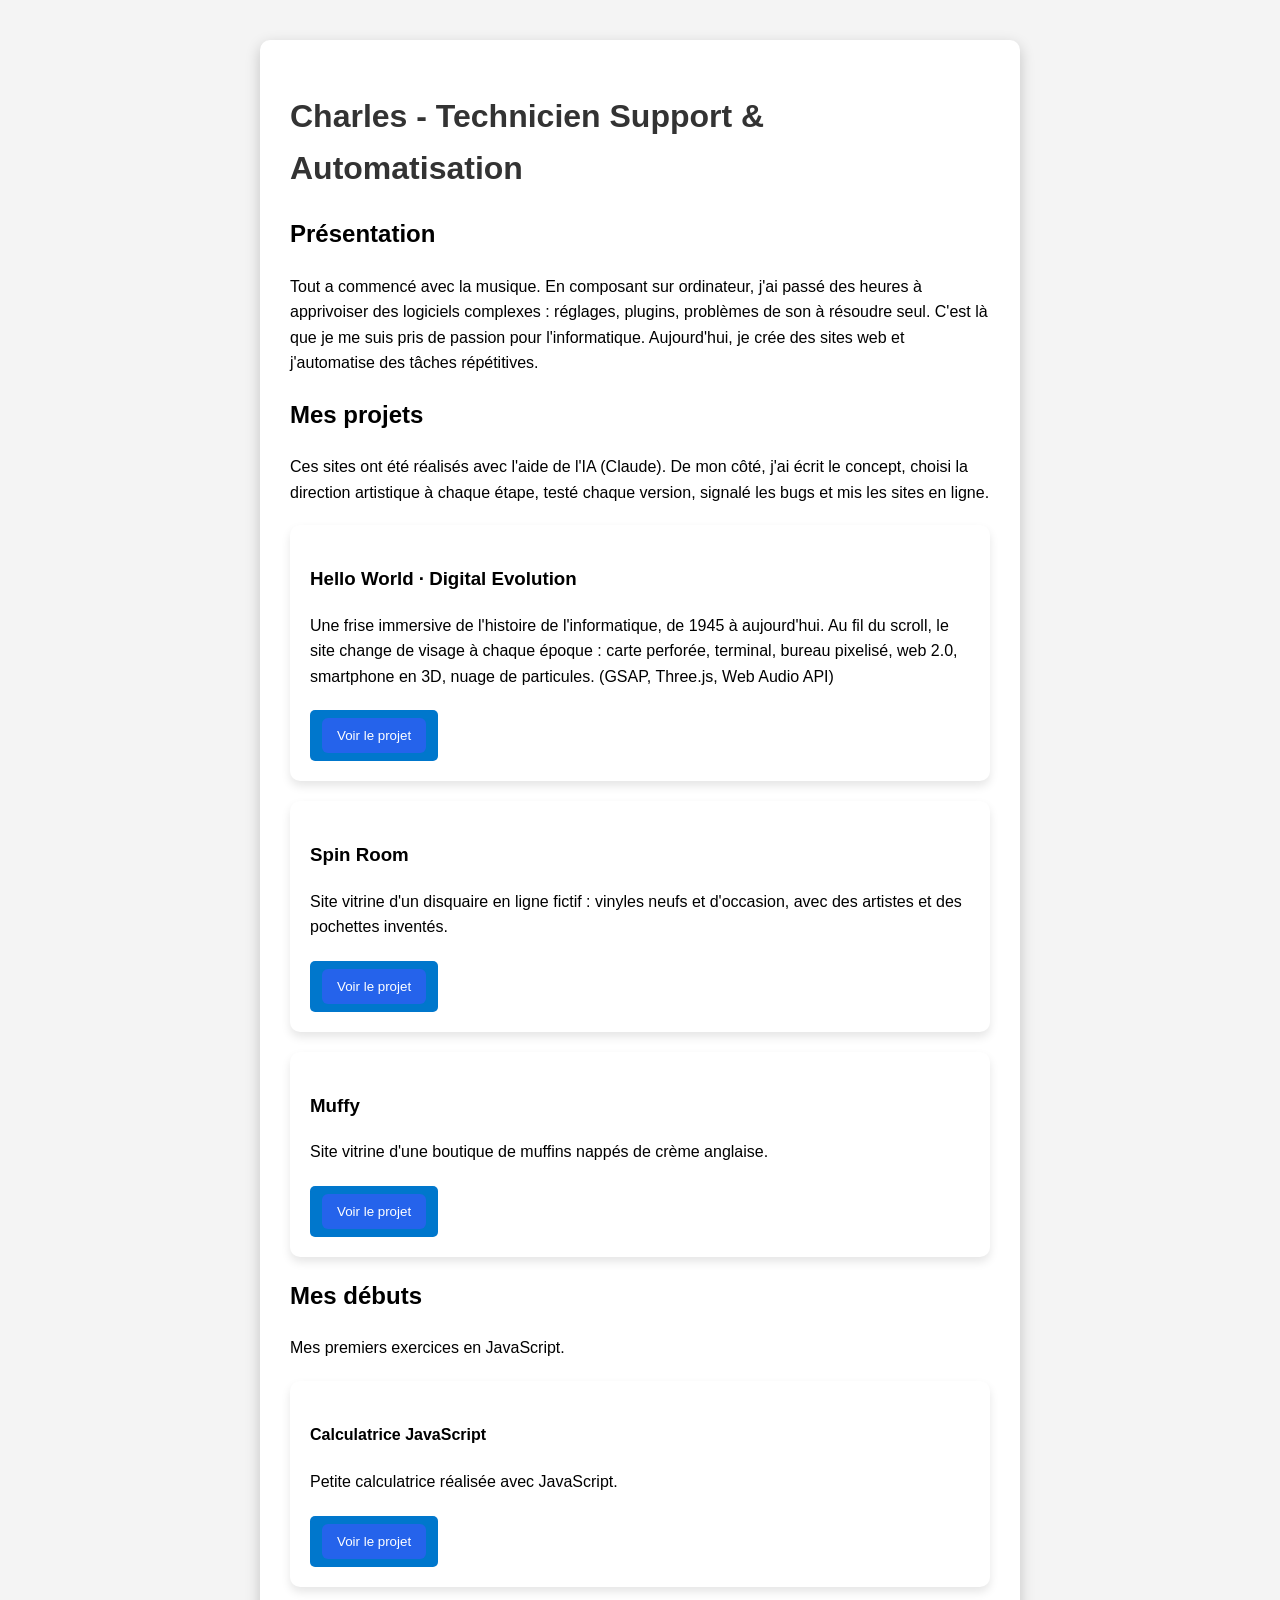
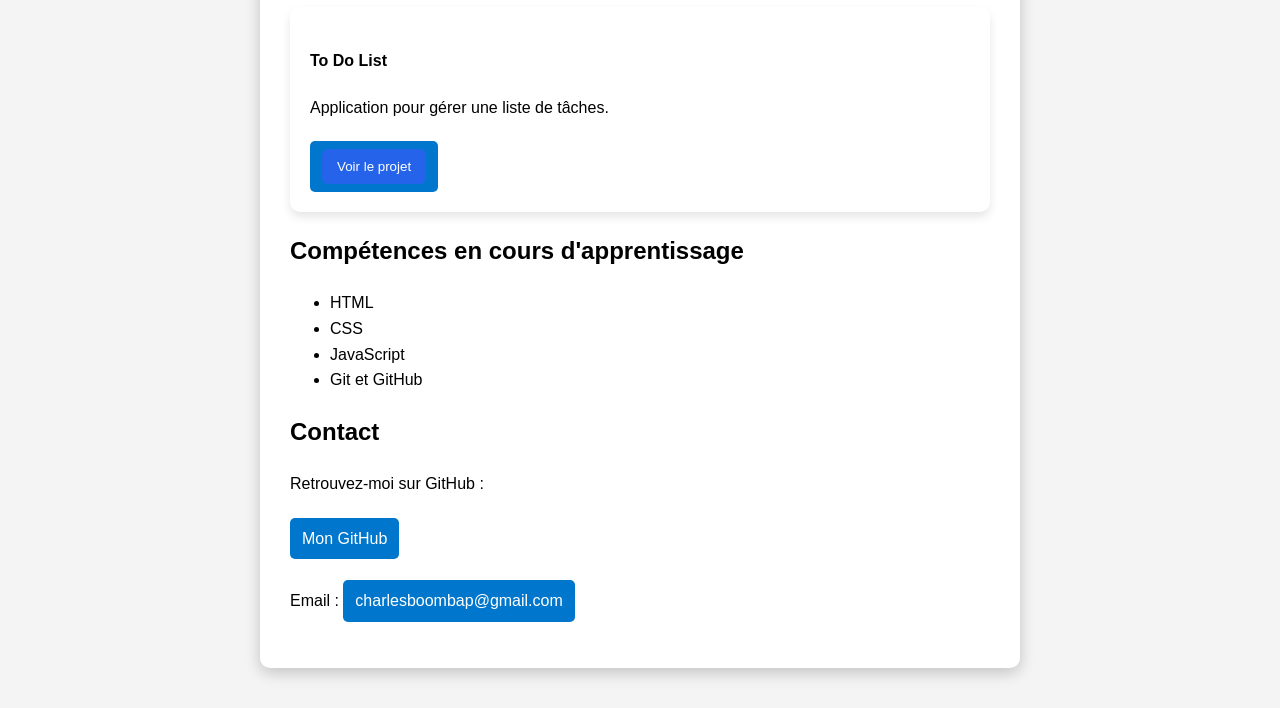
<file: index.html>
<!DOCTYPE html>
<html>

<head>
<title>Charles - Technicien Support & Automatisation</title>
<link rel="stylesheet" href="style.css">
<style>

body{
font-family: Arial;
background:#f4f4f4;
margin:40px;
line-height:1.6;
}

.container{
background:white;
padding:30px;
border-radius:10px;
max-width:700px;
margin:auto;
box-shadow:0 5px 15px rgba(0,0,0,0.2);
}

h1{
color:#333;
}

a{
display:inline-block;
margin-top:5px;
color:white;
background:#0077cc;
padding:8px 12px;
border-radius:5px;
text-decoration:none;
}

a:hover{
background:#005fa3;
}

</style>

</head>

<body>

<div class="container">

<h1>Charles - Technicien Support & Automatisation</h1>

<h2>Présentation</h2>

<p>
Tout a commencé avec la musique. En composant sur ordinateur, j'ai passé des heures à apprivoiser des logiciels complexes : réglages, plugins, problèmes de son à résoudre seul. C'est là que je me suis pris de passion pour l'informatique. Aujourd'hui, je crée des sites web et j'automatise des tâches répétitives.
</p>

<h2>Mes projets</h2>

<p>
Ces sites ont été réalisés avec l'aide de l'IA (Claude). De mon côté, j'ai écrit le concept, choisi la direction artistique à chaque étape, testé chaque version, signalé les bugs et mis les sites en ligne.
</p>

<div class="projet">

<h3>Hello World · Digital Evolution</h3>
<p>Une frise immersive de l'histoire de l'informatique, de 1945 à aujourd'hui. Au fil du scroll, le site change de visage à chaque époque : carte perforée, terminal, bureau pixelisé, web 2.0, smartphone en 3D, nuage de particules. (GSAP, Three.js, Web Audio API)</p>

<a href="https://charlesdev-web.github.io/hello-world/" target="_blank">
<button>Voir le projet</button>
</a>

</div>

<div class="projet">

<h3>Spin Room</h3>
<p>Site vitrine d'un disquaire en ligne fictif : vinyles neufs et d'occasion, avec des artistes et des pochettes inventés.</p>

<a href="https://charlesdev-web.github.io/spin-room/" target="_blank">
<button>Voir le projet</button>
</a>

</div>

<div class="projet">

<h3>Muffy</h3>
<p>Site vitrine d'une boutique de muffins nappés de crème anglaise.</p>

<a href="https://charlesdev-web.github.io/muffy/" target="_blank">
<button>Voir le projet</button>
</a>

</div>

<h2>Mes débuts</h2>

<p>Mes premiers exercices en JavaScript.</p>

<div class="projet">

<h4>Calculatrice JavaScript</h4>
<p>Petite calculatrice réalisée avec JavaScript.</p>

<a href="https://charlesdev-web.github.io/calculatrice/" target="_blank">
<button>Voir le projet</button>
</a>

</div>

<div class="projet">

<h4>To Do List</h4>
<p>Application pour gérer une liste de tâches.</p>

<a href="ma-todo-list/index.html" target="_blank">
<button>Voir le projet</button>
</a>

</div>

<h2>Compétences en cours d'apprentissage</h2>

<ul>
<li>HTML</li>
<li>CSS</li>
<li>JavaScript</li>
<li>Git et GitHub</li>
</ul>
<h2>Contact</h2>

<p>
Retrouvez-moi sur GitHub :
</p>

<a href="https://github.com/charlesdev-web" target="_blank">
Mon GitHub
</a>

<p>
Email : <a href="mailto:charlesboombap@gmail.com">charlesboombap@gmail.com</a>
</p>
</div>

</body>
</html>
</file>
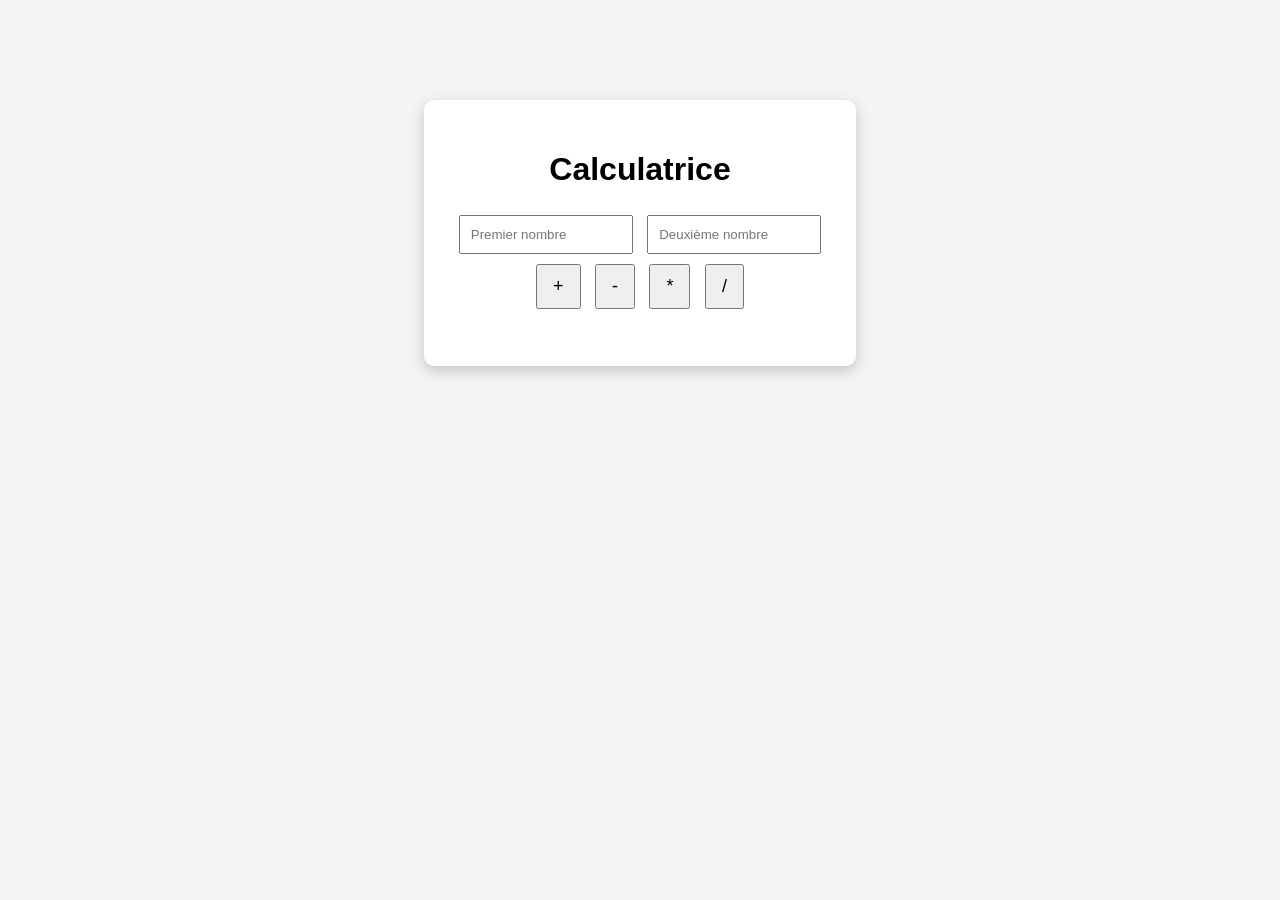
<file: ma-calculatrice/index.html>
<!DOCTYPE html>
<html>

<head>
<title>Calculatrice</title>

<style>

body{
font-family: Arial;
background:#f4f4f4;
text-align:center;
margin-top:100px;
}

.calculatrice{
background:white;
padding:30px;
border-radius:10px;
display:inline-block;
box-shadow:0 5px 15px rgba(0,0,0,0.2);
}

input{
padding:10px;
margin:5px;
width:150px;
}

button{
padding:10px 15px;
margin:5px;
font-size:18px;
cursor:pointer;
}

#resultat{
margin-top:20px;
font-size:22px;
font-weight:bold;
}

</style>

</head>

<body>

<div class="calculatrice">

<h1>Calculatrice</h1>

<input id="num1" type="number" placeholder="Premier nombre">
<input id="num2" type="number" placeholder="Deuxième nombre">

<br>

<button onclick="addition()">+</button>
<button onclick="soustraction()">-</button>
<button onclick="multiplication()">*</button>
<button onclick="division()">/</button>

<p id="resultat"></p>

</div>

<script>

function addition(){
let a = Number(document.getElementById("num1").value)
let b = Number(document.getElementById("num2").value)
document.getElementById("resultat").innerText = a + b
}

function soustraction(){
let a = Number(document.getElementById("num1").value)
let b = Number(document.getElementById("num2").value)
document.getElementById("resultat").innerText = a - b
}

function multiplication(){
let a = Number(document.getElementById("num1").value)
let b = Number(document.getElementById("num2").value)
document.getElementById("resultat").innerText = a * b
}

function division(){
let a = Number(document.getElementById("num1").value)
let b = Number(document.getElementById("num2").value)
document.getElementById("resultat").innerText = a / b
}

</script>

</body>
</html>
</file>
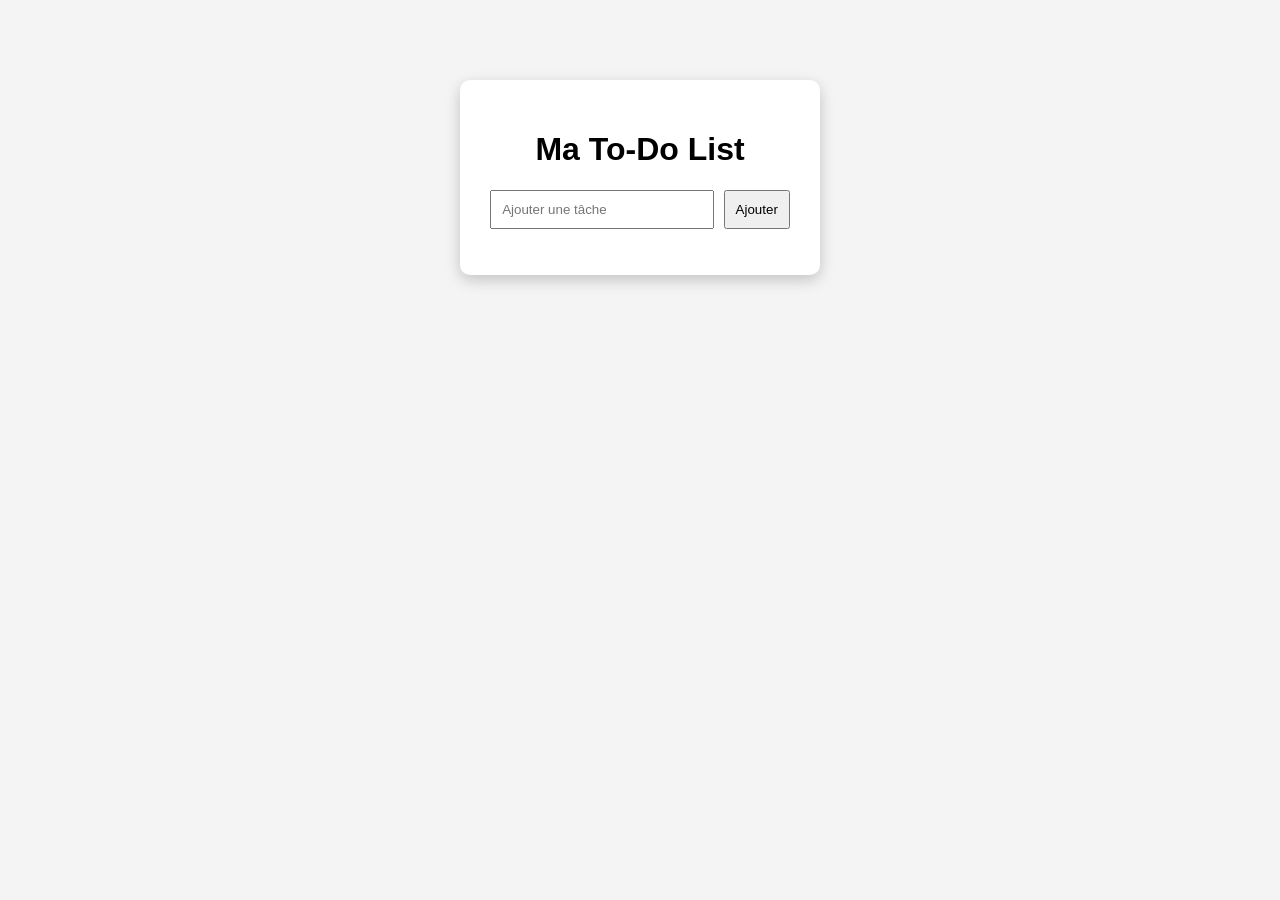
<file: ma-todo-list/index.html>
<!DOCTYPE html>
<html>

<head>
<title>Ma To-Do List</title>

<style>

body{
font-family: Arial;
background:#f4f4f4;
text-align:center;
margin-top:80px;
}

.container{
background:white;
padding:30px;
border-radius:10px;
display:inline-block;
box-shadow:0 5px 15px rgba(0,0,0,0.2);
}

input{
padding:10px;
width:200px;
}

button{
padding:10px;
margin-left:5px;
cursor:pointer;
}

li{
margin-top:10px;
list-style:none;
}

</style>

</head>

<body>

<div class="container">

<h1>Ma To-Do List</h1>

<input id="tache" placeholder="Ajouter une tâche">
<button onclick="ajouter()">Ajouter</button>

<ul id="liste"></ul>

</div>

<script>

function ajouter(){

let tache = document.getElementById("tache").value

if(tache === "") return

let li = document.createElement("li")

li.textContent = tache
li.onclick = function(){
li.style.textDecoration = "line-through"
}

let supprimer = document.createElement("button")
supprimer.textContent = "❌"

supprimer.onclick = function(){
li.remove()
}

li.appendChild(supprimer)
document.getElementById("liste").appendChild(li)

document.getElementById("tache").value = ""

}

</script>

</body>
</html>
</file>
<file: style.css>
body{
font-family: Arial;
background:#f4f4f4;
margin:40px;
line-height:1.6;
}

.container{
background:white;
padding:30px;
border-radius:10px;
max-width:700px;
margin:auto;
box-shadow:0 5px 15px rgba(0,0,0,0.2);
}

h1{
color:#333;
}.projet{
background:white;
padding:20px;
margin-top:20px;
border-radius:10px;
box-shadow:0 5px 10px rgba(0,0,0,0.1);
}

button{
background:#2563eb;
color:white;
border:none;
padding:10px 15px;
border-radius:6px;
cursor:pointer;
}

button:hover{
background:#1d4ed8;
}
</file>
